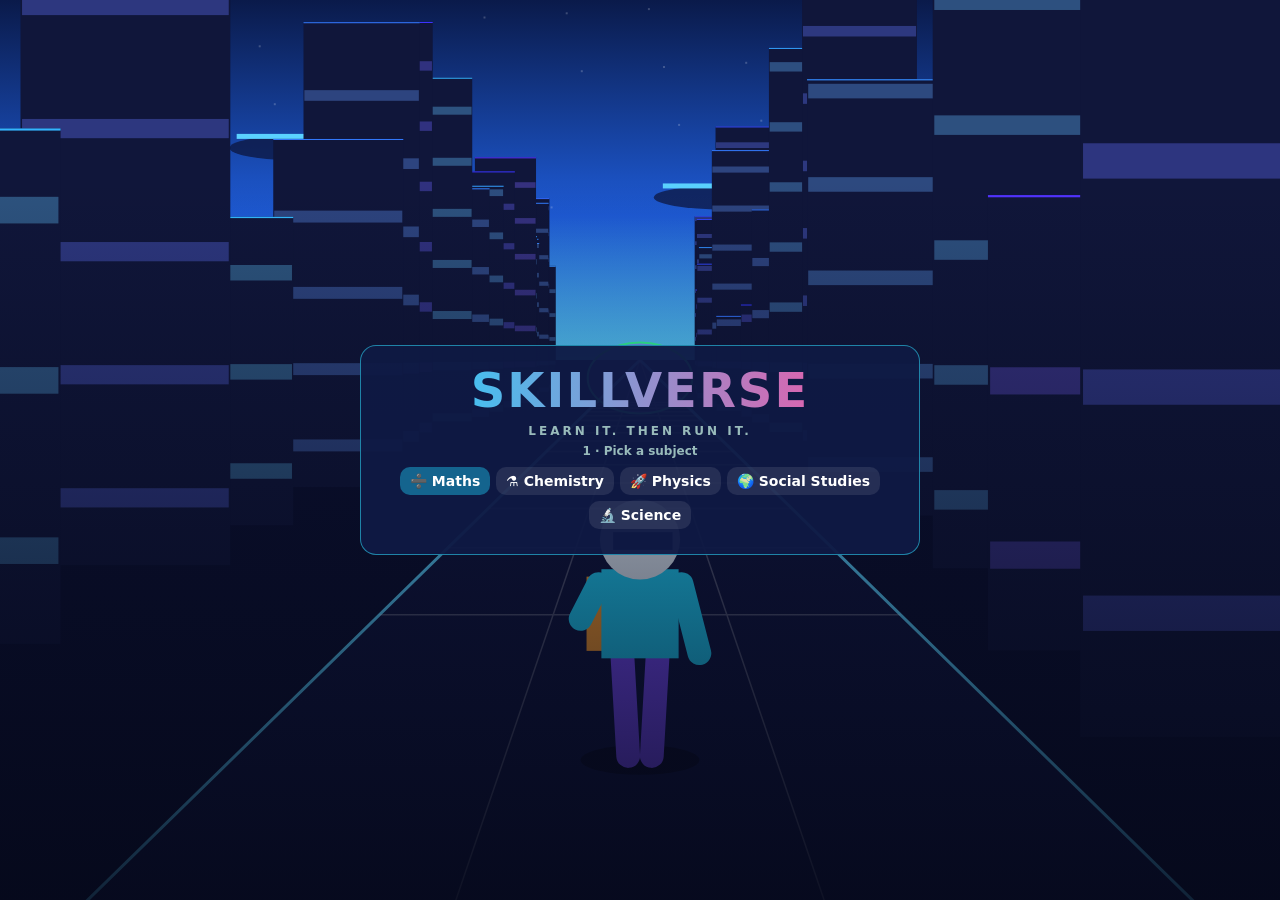
<file: skillverse2-single-file.html>
<!DOCTYPE html><html lang="en"><head><meta charset="utf-8"><meta name="viewport" content="width=device-width,initial-scale=1,viewport-fit=cover"><title>SKILLVERSE v2</title><style>
:root{color-scheme:dark}
body{margin:0;background:#070b1f;color:#fff;font:600 14px system-ui,sans-serif;overflow:hidden;touch-action:none;user-select:none}
#c{position:fixed;inset:0;width:100%;height:100%}
#hud{position:fixed;left:0;right:0;top:0;padding:calc(8px + env(safe-area-inset-top,0px)) 10px 0;display:none;gap:8px;align-items:center;pointer-events:none}
#hud>*{pointer-events:auto}
.bar{height:8px;background:#fff2;border-radius:5px;overflow:hidden;margin:2px 0}.bar i{display:block;height:100%;background:#3dff9a;width:0}
#ms{font-size:12px;color:#bfe9ff}#sc{font-size:20px;min-width:60px;text-align:right}
.ib,.b,.op{font:inherit;border:0;border-radius:12px;color:#fff;background:#ffffff22;padding:8px 12px;cursor:pointer;margin:3px}
.b{background:linear-gradient(#ff4fa0,#b22fff);padding:11px 20px;font-size:15px}.b.s{background:#ffffff22}.b:disabled,.op:disabled{opacity:.35}
.op{display:block;width:100%;text-align:left;font-size:15px;border:2px solid #20d6ff55}.op.sel{border-color:#ffd23f;background:#ffd23f22}
#ac{position:fixed;left:50%;transform:translateX(-50%);top:calc(60px + env(safe-area-inset-top,0px));width:min(94vw,560px);max-height:58vh;overflow:auto;box-sizing:border-box;background:#0a1840f0;border:2px solid #ffd23f;border-radius:14px;padding:10px 14px;display:none;font-size:15px}
.ht{background:#ffd23f22;border-radius:8px;padding:6px;margin:4px 0}.bad{color:#ff8aa0}
#tc{position:fixed;bottom:calc(10px + env(safe-area-inset-bottom,0px));left:0;right:0;display:none;justify-content:space-between;padding:0 12px}
#tc button{width:64px;height:64px;border-radius:50%;border:2px solid #fff5;background:#ffffff22;color:#fff;font-size:24px}
.ov{position:fixed;inset:0;display:none;align-items:center;justify-content:center;background:#050819a0}
.card{background:#0f1a44f2;border:1px solid #2de2ff88;border-radius:16px;padding:16px 18px;max-width:560px;width:calc(100% - 24px);max-height:88vh;overflow:auto;box-sizing:border-box;text-align:center}
#o-home{background:linear-gradient(transparent 20%,#050819dd)}
h1{margin:0;font-size:clamp(28px,8vw,48px);letter-spacing:2px;background:linear-gradient(90deg,#20d6ff,#ff4fa0);-webkit-background-clip:text;color:transparent}
h2{margin:4px 0 8px}p{margin:6px 0}.m{color:#9bb;font-size:12px}
input{width:100%;box-sizing:border-box;padding:10px;border-radius:10px;border:2px solid #20d6ff88;background:#0008;color:#fff;font:inherit;font-size:16px;margin:6px 0}
.w{display:inline-block;padding:6px 10px;border-radius:10px;background:#ffffff18;margin:3px;cursor:pointer}.w.on{background:#20d6ff66}
</style></head><body><canvas id="c"></canvas>
<div id="hud"><div style="flex:1;min-width:0"><div class="bar"><i id="eb"></i></div><div id="ms"></div></div><div id="sc">0</div><button class="ib" id="bm">🔊</button><button class="ib" id="bp">⏸</button></div>
<div id="ac"></div><div id="tc"><button data-a="l">◀</button><button data-a="s">⤓</button><button data-a="j">⤒</button><button data-a="r">▶</button></div>
<div class="ov" id="o-home"><div class="card"><h1>SKILLVERSE</h1><p class="m" style="letter-spacing:3px">LEARN IT. THEN RUN IT.</p><p class="m">1 · Pick a subject</p><div id="sj"></div><div id="cs" style="display:none"><p class="m">2 · Which concept are you stuck on?</p><input id="ci" placeholder="e.g. Pythagoras, photosynthesis, speed…"><div id="cl"></div><button class="b" onclick="go()">📖 Learn it</button></div><p id="hm" class="m"></p></div></div>
<div class="ov" id="o-learn" style="background:#070b1ff5"><div class="card" style="max-width:680px"><h2 id="lt"></h2><canvas id="lc" width="640" height="300" style="width:100%;height:auto;border-radius:12px"></canvas><p id="lcap" style="min-height:48px;font-size:16px"></p><div><button class="ib" onclick="ln(-1)">◀ Back</button><button class="ib" id="lp" onclick="LS.p=!LS.p;$('lp').textContent=LS.p?'⏸':'▶'">⏸</button><button class="ib" onclick="ln(1)">Next ▶</button><button class="ib" onclick="spk()">🔊 Read aloud</button></div><p class="m" id="ld"></p><button class="b" id="lcb" onclick="startQuiz()" disabled>✔ I understand — Complete</button><button class="b s" onclick="toHome()">Back</button></div></div>
<div class="ov" id="o-res"><div class="card" id="rs"></div></div>
<div class="ov" id="o-pause"><div class="card"><h2>Paused</h2><button class="b" onclick="resume()">Resume</button><button class="b s" onclick="tmute()">Sound on/off</button><button class="b s" onclick="toHome()">Quit</button></div></div>
<script>
const $=i=>document.getElementById(i),cv=$('c'),g=cv.getContext('2d'),lc=$('lc'),lg=lc.getContext('2d');
let W,H,hy,gb,LW,U,cam=1,T=0,PT=0,st='home',R,shake=0,sub=0,cid=-1,cur,LS={i:0,t:0,p:1,s:0,n:-1};
function rs(){const d=Math.min(devicePixelRatio||1,2);W=innerWidth;H=innerHeight;cv.width=W*d;cv.height=H*d;g.setTransform(d,0,0,d,0,0);hy=H*.4;gb=H*.84;LW=Math.min(W*.24,H*.3);U=LW*.55}
addEventListener('resize',rs);rs();
let S={prog:{},req:[],mute:0};try{Object.assign(S,JSON.parse(localStorage.getItem('sv2')||'{}'))}catch(e){}
const save=()=>{try{localStorage.setItem('sv2',JSON.stringify(S))}catch(e){}};
let ac;function snd(f,d=.1,t='square',v=.04,f2){if(S.mute)return;try{ac=ac||new AudioContext();const n=ac.currentTime,o=ac.createOscillator(),a=ac.createGain();o.type=t;o.frequency.setValueAtTime(f,n);if(f2)o.frequency.exponentialRampToValueAtTime(f2,n+d);a.gain.setValueAtTime(v,n);a.gain.exponentialRampToValueAtTime(.001,n+d);o.connect(a);a.connect(ac.destination);o.start();o.stop(n+d)}catch(e){}}
const shuf=a=>a.map(x=>[Math.random(),x]).sort((a,b)=>a[0]-b[0]).map(x=>x[1]);
const SUB=[['➗','Maths'],['⚗️','Chemistry'],['🚀','Physics'],['🌍','Social Studies'],['🔬','Science']],
PAL=[['#0a1a4a','#1e5bd6','#5ad2ff',200],['#0a2a1a','#1f8f4a','#c6ff5a',110],['#2a0a0a','#a8321f','#ffb03a',20],['#2a1a05','#b07a1f','#5affd0',40],['#07260f','#2d9a3a','#9bff7a',130]];
const C=[
{id:'pyth',s:0,n:'Pythagoras Theorem',kw:'pythag,triangle,hypotenuse,right angle',sc:[['tri','A right triangle has one 90° corner. The longest side, facing that corner, is the hypotenuse (c).',0],['tri','Build a square on each side. The two small squares (9 + 16) exactly fill the big one (25)!',1],['eq','The two smaller squares add up to the big square.',['a² + b² = c²','3² + 4² = 9 + 16 = 25','c = √25 = 5']],['eq','To find a missing leg, subtract instead.',['a² = c² − b²','5² − 3² = 25 − 9 = 16','a = 4']]],
q:[['Which side is the hypotenuse?',['The side opposite the right angle','The shortest side','Any side you like'],0,'It is the longest side of the triangle.','Find the 90° corner. The hypotenuse faces it.'],
['Legs are 3 and 4. Hypotenuse?',['5','7','12'],0,'Use a² + b² = c².','9 + 16 = 25. What is √25?'],
['Legs are 6 and 8. Hypotenuse?',['14','10','100'],1,'Work out 36 + 64 first.','The total is 100, but that is c². Take the square root.'],
['Hypotenuse 13, one leg 5. Other leg?',['8','18','12'],2,'Use a² = c² − b².','169 − 25 = 144. What is √144?'],
['Which set makes a right triangle?',['2, 3, 4','4, 5, 7','5, 12, 13'],2,'Test a² + b² = c² with the biggest number as c.','25 + 144 = 169 = 13².']]},
{id:'acid',s:1,n:'Acids, Bases & pH',kw:'acid,base,ph,litmus,neutral,alkali',sc:[['bar','The pH scale: below 7 is acid, 7 is neutral, above 7 is base.',[['Lemon',2,'#ff5a5a'],['Vinegar',3,'#ff8a4a'],['Water',7,'#4aff8a'],['Baking soda',9,'#4ac8ff'],['Soap',10,'#6a7aff'],['Bleach',13,'#b04aff']]],['flow','When an acid meets a base they cancel each other out: neutralisation.',['Acid','+ Base','Salt + Water']],['eq','Litmus paper is a quick test.',['Acid → turns RED','Base → turns BLUE','Water → no change']],['eq','Each pH step is a 10× change.',['pH 3 is 10× more acidic than pH 4','Lower pH = stronger acid']]],
q:[['A liquid has pH 2. It is…',['A strong acid','Neutral','A strong base'],0,'Below 7 means acid.','The lower the number, the stronger the acid.'],
['Which is neutral (pH 7)?',['Lemon juice','Pure water','Soap'],1,'Neutral means neither acid nor base.','Which one is not sour or slippery?'],
['Litmus turns RED in…',['A base','Water','An acid'],2,'Remember: acid → red.','Blue litmus + acid = red.'],
['Acid + base makes…',['Salt + water','Only gas','A metal'],0,'This is called neutralisation.','Antacid tablets cure acidity this way. The products are harmless.'],
['Which is more acidic?',['pH 4','pH 3','Both same'],1,'Lower pH = more acidic.','3 is lower than 4.']]},
{id:'spd',s:2,n:'Speed, Distance & Time',kw:'speed,velocity,distance,time,motion',sc:[['move','Speed tells us how much distance something covers in a given time.',0],['eq','The speed formula:',['speed = distance ÷ time','120 km ÷ 2 h = 60 km/h']],['eq','Rearrange it to find distance:',['distance = speed × time','60 km/h × 3 h = 180 km']],['eq','Or to find time:',['time = distance ÷ speed','150 km ÷ 50 km/h = 3 h']]],
q:[['Which is the speed formula?',['distance × time','distance ÷ time','time ÷ distance'],1,'Speed = how far per unit of time.','"Per" means divide.'],
['120 km in 2 h. Speed?',['240 km/h','60 km/h','122 km/h'],1,'Divide distance by time.','120 ÷ 2 = ?'],
['60 km/h for 3 h. Distance?',['180 km','20 km','63 km'],0,'distance = speed × time.','60 × 3 = ?'],
['150 km at 50 km/h. Time?',['7500 h','100 h','3 h'],2,'time = distance ÷ speed.','150 ÷ 50 = ?'],
['Which is faster?',['100 km in 4 h','90 km in 2 h','They are equal'],1,'Work out each speed.','25 km/h versus 45 km/h.']]},
{id:'gov',s:3,n:'Three Branches of Government',kw:'government,democracy,branches,legislature,judiciary,executive,constitution',sc:[['flow','In a democracy, power is shared between three branches.',['Citizens vote','Legislature','Executive','Judiciary']],['eq','Each branch has its own job:',['Legislature → makes laws','Executive → carries out laws','Judiciary → checks laws']],['eq','Who is who?',['Parliament = Legislature','PM / President + ministers = Executive','Courts = Judiciary']],['flow','Check and balance: no group has all the power.',['Law passed','Government enforces','Court checks fairness']]],
q:[['Who makes laws?',['Judiciary','Legislature','Executive'],1,'Think of Parliament.','Parliament is the Legislature.'],
['Who carries out laws?',['Executive','Legislature','Only citizens'],0,'The government that runs the country.','Ministers and the PM / President.'],
['Courts belong to…',['Executive','Legislature','Judiciary'],2,'Courts judge disputes.','Judges = Judiciary.'],
['Why separate the powers?',['To stop one group having all power','To make laws slower','To cancel elections'],0,'Think about fairness.','If one group held every power, it could misuse it.'],
['A court rules a law is unfair. Which branch acted?',['Legislature','Executive','Judiciary'],2,'Who checks laws?','The court is part of this branch.']]},
{id:'photo',s:4,n:'Photosynthesis',kw:'photosynthesis,plant,chlorophyll,leaf,sunlight,glucose',sc:[['flow','Plants make their own food using light from the Sun.',['Sunlight ☀','Leaf (chlorophyll)','Glucose + Oxygen']],['eq','The recipe:',['CO₂ + H₂O + light','→ glucose + O₂']],['eq','Where it happens:',['Chlorophyll absorbs light','It sits in chloroplasts','Stomata let gases in and out']],['flow','Why it matters for all life:',['Plants make food','Animals eat plants','We breathe the oxygen']]],
q:[['Plants make food using…',['Sunlight, water, CO₂','Sand and air only','Oxygen and sugar'],0,'Three ingredients are needed.','Light + water + a gas from air.'],
['Which gas is released?',['Carbon dioxide','Oxygen','Nitrogen'],1,'We breathe it in.','It is O₂.'],
['The green pigment is…',['Melanin','Haemoglobin','Chlorophyll'],2,'Its name starts with "chloro".','It makes leaves green.'],
['It happens in…',['Roots','Chloroplasts in leaves','Seeds only'],1,'Where is chlorophyll found?','Look inside the leaf cells.'],
['A plant kept in the dark for days will…',['Make more food','Make more oxygen','Struggle to make glucose'],2,'What is missing?','No light means the recipe cannot run.']]}];
const wr=(s)=>{const a=s.split(' ');if(a.length<2)return[s];let b=0,bd=99;for(let i=1;i<a.length;i++){const d=Math.abs(a.slice(0,i).join(' ').length-a.slice(i).join(' ').length);if(d<bd){bd=d;b=i}}return[a.slice(0,b).join(' '),a.slice(b).join(' ')]};
function ls(sc,t){const w=640,h=300,c=lg,k=sc[0],d=sc[2];const gr=c.createLinearGradient(0,0,0,h);gr.addColorStop(0,'#0c1a4a');gr.addColorStop(1,'#1d1060');c.fillStyle=gr;c.fillRect(0,0,w,h);c.textAlign='center';
if(k=='eq')d.forEach((l,i)=>{const a=Math.max(0,Math.min(1,t-i*1.2));c.globalAlpha=a;c.fillStyle=i==d.length-1?'#ffd23f':'#fff';c.font='bold 27px system-ui';c.fillText(l,w/2,80+i*62+(1-a)*25,w-30)});
else if(k=='flow'){const n=d.length,bw=w/n;d.forEach((l,i)=>{const x=bw*(i+.5),a=Math.max(0,Math.min(1,t-i*1.1));c.globalAlpha=a;c.fillStyle='#20d6ff33';c.fillRect(x-bw*.44,100,bw*.88,100);c.strokeStyle='#20d6ff';c.strokeRect(x-bw*.44,100,bw*.88,100);c.fillStyle='#fff';c.font='bold '+(n>3?15:18)+'px system-ui';wr(l).forEach((s,j)=>c.fillText(s,x,142+j*22,bw*.8))});c.globalAlpha=1;c.fillStyle='#ffd23f';for(let j=0;j<3;j++){const p=((t*.35+j/3)%1)*(w-bw);c.beginPath();c.arc(bw/2+p,150,6,0,7);c.fill()}}
else if(k=='bar'){const bw=w/d.length;d.forEach((b,i)=>{const hh=Math.min(1,Math.max(0,t-i*.3)/1.2)*b[1]/14*190;c.fillStyle=b[2];c.fillRect(i*bw+10,240-hh,bw-20,hh);c.fillStyle='#fff';c.font='13px system-ui';c.fillText(b[0],i*bw+bw/2,262);c.fillText('pH '+b[1],i*bw+bw/2,236-hh)})}
else if(k=='tri'){const u=21,x0=w/2-50,y0=215;c.lineWidth=3;c.strokeStyle='#fff';const P=(x,y)=>[x0+x*u,y0+y*u];const sq=(pts,col,tx,ty,tt)=>{if(d){c.fillStyle=col;c.globalAlpha=Math.min(1,t/2)*.6;c.beginPath();pts.forEach((p,i)=>i?c.lineTo(...p):c.moveTo(...p));c.fill();c.globalAlpha=1;c.fillStyle='#fff';c.font='bold 18px system-ui';c.fillText(tt,tx,ty)}};
sq([P(0,0),P(4,0),P(4,4),P(0,4)].map((p,i)=>p),'#4aff8a',...P(2,2),'b² = 16');sq([P(0,0),P(-3,0),P(-3,-3),P(0,-3)],'#ff8a4a',...P(-1.5,-1.5),'a² = 9');sq([P(4,0),P(0,-3),P(3,-7),P(7,-4)],'#b04aff',...P(3.5,-3.5),'c² = 25');
c.strokeStyle='#fff';c.beginPath();c.moveTo(...P(0,0));c.lineTo(...P(4,0));c.lineTo(...P(0,-3));c.closePath();c.stroke();c.strokeRect(...P(0,-.7),.7*u,.7*u);c.fillStyle='#ffd23f';c.font='bold 16px system-ui';c.fillText('b=4',...P(2,.7));c.fillText('a=3',...P(-.7,-1.5));c.fillText('c=5',...P(2.4,-2.1))}
else if(k=='move'){c.strokeStyle='#fff';c.beginPath();c.moveTo(0,200);c.lineTo(w,200);c.stroke();c.fillStyle='#fff';c.font='14px system-ui';for(let i=0;i<=6;i++){c.fillRect(i*100+20,200,2,10);c.fillText(i*20+' km',i*100+20,228)}const x=20+(t%6)*100;c.fillStyle='#ff4fa0';c.fillRect(x-30,165,60,28);c.fillStyle='#6ff';c.fillRect(x+8,170,16,10);c.fillStyle='#000';c.beginPath();c.arc(x-16,195,7,0,7);c.arc(x+16,195,7,0,7);c.fill();c.fillStyle='#ffd23f';c.font='bold 26px system-ui';c.fillText('time: '+(t%6*.5).toFixed(1)+' h   distance: '+Math.round(t%6*20)+' km',w/2,80);c.fillText('speed = 40 km/h',w/2,120)}c.globalAlpha=1}
function setL(){const cn=C[cid],n=cn.sc.length;LS.t=0;$('lcap').textContent=cn.sc[LS.i][1];$('ld').textContent=`Scene ${LS.i+1} of ${n}`;LS.s=Math.max(LS.s,LS.i);$('lcb').disabled=LS.s<n-1}
function ln(d){LS.i=Math.max(0,Math.min(C[cid].sc.length-1,LS.i+d));setL()}
function spk(){try{speechSynthesis.cancel();speechSynthesis.speak(new SpeechSynthesisUtterance(C[cid].sc[LS.i][1]))}catch(e){}}
function learn(){st='learn';LS={i:0,t:0,p:1,s:0};$('lt').textContent=SUB[sub][0]+' '+C[cid].n;show('o-learn');$('hud').style.display='none';setL()}
function show(id){document.querySelectorAll('.ov').forEach(e=>e.style.display='none');if(id)$(id).style.display='flex'}
function homeUI(){$('sj').innerHTML=SUB.map((s,i)=>`<span class="w${i==sub?' on':''}" onclick="pickSub(${i})">${s[0]} ${s[1]}</span>`).join('');$('cl').innerHTML=C.map((c,i)=>c.s==sub?`<span class="w" onclick="cid=${i};learn()">${S.prog[c.id]&&S.prog[c.id].m?'✔ ':''}${c.n}</span>`:'').join('')}
function pickSub(i){sub=i;$('cs').style.display='block';$('hm').textContent='';homeUI()}
function find(v,pool){let b=-1,bs=0;pool.forEach(i=>{const c=C[i];let s=0;(c.kw+','+c.n.toLowerCase()).split(',').forEach(w=>{if(w&&(v.includes(w)||(v.length>2&&w.includes(v))))s++});if(s>bs){bs=s;b=i}});return b}
function go(){const v=$('ci').value.trim().toLowerCase();if(!v){$('hm').textContent='Type a concept or tap one above.';return}let i=find(v,C.map((c,k)=>k).filter(k=>C[k].s==sub));if(i<0)i=find(v,C.map((c,k)=>k));if(i<0){S.req.push(v);save();$('hm').textContent=`I don't have "${v}" yet in this prototype (noted as a request). Try one of the concepts listed above.`;return}cid=i;sub=C[i].s;learn()}
function toHome(){st='home';cid=-1;newRun();show('o-home');$('ac').style.display='none';$('hud').style.display='none';homeUI()}
function newRun(){R={dist:0,sp:0,en:100,sc:0,combo:0,mult:1,stars:0,cs:0,objs:[],bld:[],parts:[],pops:[],spawnZ:30,bz:0,inv:0,over:0,ct:3};if(cid>=0)for(let i=0;i<5;i++){const q=C[cid].q[i],ix=shuf([0,1,2]);R.objs.push({t:'gate',id:i,wz:130+i*130,opts:ix.map(k=>q[1][k]),ans:ix.indexOf(q[2]),dis:[0,0,0],tries:0,hints:0,hs:0,open:0,stars:0,msg:''})}R.objs.push({t:'portal',wz:745});Object.assign(pl,{l:1,lx:1,jy:0,vy:0,sl:0});cam=1;scene(0,0)}
const pl={l:1,lx:1,jy:0,vy:0,sl:0};
function scene(dt,sp){R.dist+=sp*dt;while(R.bz<R.dist+80){[-2.3,3.3].forEach(l=>R.bld.push({wz:R.bz+Math.random()*2,l:l+(l<0?-1:1)*Math.random()*.6,h:4+Math.random()*9,c:PAL[sub][3]+Math.random()*50|0}));R.bz+=3+Math.random()*3}R.bld=R.bld.filter(b=>b.wz-R.dist>-3)}
function spawnPat(z){if(R.objs.some(o=>o.t=='gate'&&z>o.wz-34&&z<o.wz+9))return;const f=Math.random()*3|0;for(let i=0;i<3;i++){if(i==f)for(let k=0;k<3;k++)R.objs.push({t:'orb',l:i,wz:z+k*1.7,h:Math.random()<.3?1.1:0});else{const t=['block','bar','over',0,'bar'][Math.random()*5|0];if(t)R.objs.push({t,l:i,wz:z})}}}
function burst(x,y,c,n=12){for(let i=0;i<n;i++)R.parts.push({x,y,vx:(Math.random()-.5)*300,vy:-Math.random()*250,life:.7,c})}
function pop(t,c='#fff'){R.pops.push({x:X(pl.lx,1),y:gb-U*2.2,t,c,life:1})}
function hurt(){R.combo=0;R.mult=1;R.inv=1.2;shake=.3;R.en-=20;snd(120,.3,'sawtooth',.08,40);burst(X(pl.lx,1),gb-U,'#ff4a4a',16);if(R.en<=0){R.en=100;pop('Recharged!','#3dff9a')}}
function upd(dt){const g0=R.objs.find(o=>o.t=='gate'&&!o.open),d0=g0?g0.wz-R.dist:99;let tg=13+Math.min(4,R.dist/150);if(d0<32)tg=Math.min(tg,Math.max(2,(d0-6)*1.2));
if(g0&&d0<=7.5){R.sp=0;ask(g0);return}R.sp+=(tg-R.sp)*Math.min(1,dt*4);scene(dt,R.sp);
pl.lx+=(pl.l-pl.lx)*Math.min(1,dt*14);if(pl.jy>0||pl.vy>0){pl.vy-=24*dt;pl.jy+=pl.vy*dt;if(pl.jy<=0)pl.jy=pl.vy=0}if(pl.sl>0)pl.sl-=dt;R.inv-=dt;
while(R.spawnZ<R.dist+75){spawnPat(R.spawnZ);R.spawnZ+=Math.max(9,15-R.dist/80)}
for(const o of R.objs){const d=o.wz-R.dist;if(o.t=='gate'||o.t=='portal'||o.dead||d>.6||d<-.6||Math.abs(pl.lx-o.l)>.55)continue;
if(o.t=='orb'){if(Math.abs(pl.jy-o.h)<.9){o.dead=1;R.combo++;R.mult=1+Math.min(3,R.combo/6|0);R.sc+=10*R.mult;snd(700+R.combo*20,.08,'sine');burst(X(o.l,1),gb-U*(o.h+.7),'#ffd23f',6)}}
else if(R.inv<=0&&(o.t=='block'||(o.t=='bar'&&pl.jy<.55)||(o.t=='over'&&pl.sl<=0))){o.dead=1;hurt()}}
R.objs=R.objs.filter(o=>o.wz-R.dist>-3);if(R.dist>=745&&!R.objs.some(o=>o.t=='gate'&&!o.open))finish()}
function ask(o){cur=o;st='ask';pl.lx=pl.l;$('ac').style.display='block';$('tc').style.display='none';renderAsk()}
const Q=o=>C[cid].q[o.id];
function renderAsk(){const o=cur,q=Q(o);$('ac').innerHTML=`<div class="m">Question ${o.id+1}/5 · no time limit, take your time · pick a lane then lock in (Enter)</div><p><b>${q[0]}</b></p>`+o.opts.map((t,i)=>`<button class="op${i==pl.l?' sel':''}" ${o.dis[i]?'disabled':''} onclick="pick(${i})">${'ABC'[i]}) ${t}</button>`).join('')+(o.hs>0?`<p class="ht">💡 ${q[3]}</p>`:'')+(o.hs>1?`<p class="ht">💡 ${q[4]}</p>`:'')+(o.msg?`<p class="bad">${o.msg}</p>`:'')+`<button class="b s" onclick="hint()" ${o.hs>=2?'disabled':''}>💡 Hint (${o.hs}/2)</button><button class="b" onclick="lock()">🔒 Lock in answer</button>`}
function pick(i){if(st!='ask'||cur.dis[i])return;pl.l=i;snd(300,.05);renderAsk()}
function hint(){const o=cur;if(st!='ask'||o.hs>=2)return;o.hs++;o.hints++;if(o.hs==2){const w=[0,1,2].filter(i=>i!=o.ans&&!o.dis[i]);if(w.length>1)o.dis[w[0]]=1;if(o.dis[pl.l])pl.l=o.ans==0?1:0}snd(600,.15,'triangle');renderAsk()}
function lock(){const o=cur;if(st!='ask'||o.dis[pl.l])return;o.tries++;if(pl.l==o.ans){o.open=1;o.stars=o.tries==1&&!o.hints?3:o.tries<=2?2:1;R.stars+=o.stars;R.sc+=o.stars*100;burst(X(pl.l,.55),gb-U*2,'#3dff9a',30);snd(500,.4,'sine',.07,1200);pop('Correct! '+'⭐'.repeat(o.stars),'#3dff9a');$('ac').style.display='none';if('ontouchstart' in window)$('tc').style.display='flex';st='play';R.inv=1}
else{o.dis[pl.l]=1;shake=.2;snd(150,.25,'sawtooth',.06,80);o.msg='Not quite. That gate stays locked. Try another answer or use a hint.';if(o.tries>=2&&o.hs<1){o.hs=1;o.hints++}const f=[0,1,2].find(i=>!o.dis[i]);if(f!=null)pl.l=f;renderAsk()}}
function finish(){if(R.over)return;R.over=1;const G=R.objs.length?[]:[];st='end';const gs=GL,tot=R.stars,m=tot>=10,c=C[cid],p=S.prog[c.id]||{b:0,a:0,m:0};p.b=Math.max(p.b,tot);p.a++;p.m=p.m||m;S.prog[c.id]=p;save();
$('rs').innerHTML=`<h2>${m?'🌀 Concept cleared!':'🔒 Almost there'}</h2><p>${c.n}: <b>${tot}/15 ⭐</b> (clear it with 10+)</p>`+gs.map((o,i)=>`<p class="m">Q${i+1}: ${'⭐'.repeat(o.stars)} · ${o.tries} ${o.tries==1?'try':'tries'} · ${o.hints} hints</p>`).join('')+`<p>${m?'You understood it and proved it in the runner!':'Review the concept, then run again. Your attempt is saved.'}</p><button class="b" onclick="startQuiz()">↻ Run again</button><button class="b s" onclick="learn()">📖 Review concept</button><button class="b s" onclick="toHome()">New concept</button>`;setTimeout(()=>{if(st=='end')show('o-res')},900)}
let GL=[];
function startQuiz(){show();newRun();GL=R.objs.filter(o=>o.t=='gate');st='port';PT=0;$('hud').style.display='flex';if('ontouchstart' in window)$('tc').style.display='flex';snd(200,1,'sine',.06,900);try{speechSynthesis.cancel()}catch(e){}}
function resume(){if(st=='pause'){show();st='play'}}
function pauseG(){if(st=='play'){st='pause';show('o-pause')}else if(st=='pause')resume()}
function tmute(){S.mute=!S.mute;save();$('bm').textContent=S.mute?'🔇':'🔊'}
$('bm').onclick=tmute;$('bp').onclick=pauseG;$('bm').textContent=S.mute?'🔇':'🔊';
const mv=d=>{if(st=='play')pl.l=Math.max(0,Math.min(2,pl.l+d)),snd(300,.05);else if(st=='ask'){let n=pl.l+d;while(n>=0&&n<3&&cur.dis[n])n+=d;if(n>=0&&n<3){pl.l=n;renderAsk()}}},jmp=()=>{if(st=='play'&&pl.jy==0&&pl.vy==0){pl.vy=8;pl.sl=0;snd(300,.2,'square',.04,700)}},sld=()=>{if(st=='play'){pl.sl=.6;if(pl.jy>0)pl.vy=-12;snd(200,.2,'sawtooth',.03,90)}};
addEventListener('keydown',e=>{if(e.target.tagName=='INPUT'){if(e.key=='Enter')go();return}const k=e.key;if(['ArrowLeft','ArrowRight','ArrowUp','ArrowDown',' '].includes(k))e.preventDefault();if(k=='ArrowLeft'||k=='a'||k=='A')mv(-1);else if(k=='ArrowRight'||k=='d'||k=='D')mv(1);else if(k==' '||k=='ArrowUp'||k=='w')jmp();else if(k=='ArrowDown'||k=='s'||k=='S')sld();else if(k=='Enter')lock();else if('123'.includes(k)&&k)pick(+k-1);else if(k=='Escape')pauseG()});
let sx,sy;cv.addEventListener('pointerdown',e=>{sx=e.clientX;sy=e.clientY});cv.addEventListener('pointerup',e=>{const dx=e.clientX-sx,dy=e.clientY-sy;if(Math.max(Math.abs(dx),Math.abs(dy))<30)return;Math.abs(dx)>Math.abs(dy)?mv(dx>0?1:-1):dy<0?jmp():sld()});
document.querySelectorAll('#tc button').forEach(b=>b.onpointerdown=e=>{e.preventDefault();({l:()=>mv(-1),r:()=>mv(1),j:jmp,s:sld})[b.dataset.a]()});
document.addEventListener('visibilitychange',()=>{if(document.hidden)pauseG()});
const X=(l,s)=>W/2+(l-1-(cam-1)*.5)*LW*s,gy=s=>hy+(gb-hy)*s,SC=d=>1/(1+d/9);
function box(l,s,w,h0,h1,c){const x=X(l,s),pw=w*LW*s,y0=gy(s)-h0*U*s,y1=gy(s)-h1*U*s;g.fillStyle=c+'cc';g.fillRect(x-pw/2,y1,pw,y0-y1);g.strokeStyle=c;g.lineWidth=Math.max(1,3*s);g.strokeRect(x-pw/2,y1,pw,y0-y1)}
function portal(s){const x=X(1,s),y=gy(s)-1.6*U*s,rx=1.7*LW*s,ry=2.1*U*s;g.fillStyle='#b22fff44';g.beginPath();g.ellipse(x,y,rx,ry,0,0,7);g.fill();g.lineWidth=Math.max(2,8*s);g.strokeStyle=`hsl(${(T*120)%360},100%,60%)`;g.beginPath();g.ellipse(x,y,rx,ry,0,0,7);g.stroke()}
function draw(){if(st=='learn')return;if(st=='port'){g.fillStyle='#050818';g.fillRect(0,0,W,H);for(let i=0;i<14;i++){const r=((PT*.6+i/14)%1)*Math.hypot(W,H);g.strokeStyle=`hsl(${PAL[sub][3]+i*18+T*90},100%,${40+r/Math.hypot(W,H)*30}%)`;g.lineWidth=6;g.beginPath();g.ellipse(W/2,H/2,r,r*.8,T,0,7);g.stroke()}g.fillStyle='#fff';g.font='bold 26px system-ui';g.textAlign='center';g.fillText('Entering the Quiz Portal…',W/2,H/2);return}
const sh=shake>0?(Math.random()-.5)*10:0,P=PAL[sub];g.save();g.translate(sh,sh);
let gr=g.createLinearGradient(0,0,0,hy);gr.addColorStop(0,P[0]);gr.addColorStop(.6,P[1]);gr.addColorStop(1,P[2]);g.fillStyle=gr;g.fillRect(-10,-10,W+20,hy+10);
g.fillStyle='#fff3';for(let i=0;i<40;i++)g.fillRect((i*97.3-cam*3)%W,(i*53.7)%(hy*.7),2,2);g.fillStyle='#ffffffaa';g.beginPath();g.arc(W*.75-cam*6,hy*.35,hy*.12,0,7);g.fill();
for(let i=0;i<4;i++){const x=((i*W*.33+T*(6+i*3))%(W*1.2))-W*.1-cam*8*(i%2+1),y=hy*(.25+i*.15)+Math.sin(T+i)*5;g.fillStyle='#0b1030aa';g.beginPath();g.ellipse(x,y,50+i*10,12,0,0,7);g.fill();g.fillStyle=P[2];g.fillRect(x-45-i*8,y-14,90+i*16,5)}
g.fillStyle='#0b1030';g.fillRect(-10,hy,W+20,H);
for(const b of R.bld.slice().reverse()){const d=b.wz-R.dist;if(d<-2)continue;const s=SC(d),x1=X(b.l-.75,s),x2=X(b.l+.75,s),yb=gy(s),yt=yb-b.h*U*s;g.fillStyle='#10163a';g.fillRect(x1,yt,x2-x1,yb-yt);g.fillStyle=`hsl(${b.c},100%,60%)`;g.fillRect(x1,yt,x2-x1,Math.max(1,3*s));for(let k=1;k<b.h;k+=1.6){g.fillStyle=`hsla(${b.c},100%,70%,.35)`;g.fillRect(x1+3*s,yb-k*U*s,(x2-x1)-6*s,Math.max(1,U*.25*s))}}
g.fillStyle='#10163f';g.beginPath();g.moveTo(X(-.5,0),hy);g.lineTo(X(2.5,0),hy);g.lineTo(X(2.5,1.5),gy(1.5));g.lineTo(X(-.5,1.5),gy(1.5));g.fill();
g.strokeStyle=P[2];g.lineWidth=3;g.beginPath();g.moveTo(X(-.5,0),hy);g.lineTo(X(-.5,1.5),gy(1.5));g.moveTo(X(2.5,0),hy);g.lineTo(X(2.5,1.5),gy(1.5));g.stroke();
g.strokeStyle='#ffffff44';g.lineWidth=1.5;g.beginPath();[.5,1.5].forEach(l=>{g.moveTo(X(l,0),hy);g.lineTo(X(l,1.5),gy(1.5))});for(let k=0;k<16;k++){const d=k*5-R.dist%5;if(d<0)continue;const s=SC(d);g.moveTo(X(-.5,s),gy(s));g.lineTo(X(2.5,s),gy(s))}g.stroke();
if(st=='home')portal(SC(70));
for(const o of R.objs.slice().sort((a,b)=>b.wz-a.wz)){const d=o.wz-R.dist;if(d>80||d<-1.5||o.dead)continue;const s=SC(d);
if(o.t=='block')box(o.l,s,.9,0,1.4,'#ff4fa0');else if(o.t=='bar')box(o.l,s,.9,0,.5,'#ffa02f');else if(o.t=='over'){box(o.l,s,.9,.9,1.6,'#ffe14f');g.fillStyle='#f33';g.beginPath();g.arc(X(o.l,s),gy(s)-1.25*U*s,4*s+1,0,7);g.fill()}
else if(o.t=='orb'){const x=X(o.l,s),y=gy(s)-(o.h+.5)*U*s,r=U*.2*s;g.fillStyle='#ffd23f55';g.beginPath();g.arc(x,y,r*1.8,0,7);g.fill();g.fillStyle='#ffd23f';g.beginPath();g.arc(x,y,r,0,7);g.fill()}
else if(o.t=='portal')portal(s);
else if(o.t=='gate'){g.strokeStyle='#ffd23f';g.lineWidth=4*s+1;g.beginPath();g.moveTo(X(-.5,s),gy(s)-2.6*U*s);g.lineTo(X(2.5,s),gy(s)-2.6*U*s);g.stroke();for(let l=0;l<3;l++){const x=X(l,s),pw=LW*.9*s,ph=2.2*U*s,y=gy(s)-ph-.2*U*s,good=o.open&&l==o.ans,bad=o.dis[l],sel=st=='ask'&&o===cur&&pl.l==l;g.fillStyle=good?'#0a6a3a':bad?'#5a1020':'#0b2a55';g.fillRect(x-pw/2,y,pw,ph);g.lineWidth=sel?4:2;g.strokeStyle=sel?'#ffd23f':good?'#3dff9a':bad?'#ff4a6a':'#20d6ff';g.strokeRect(x-pw/2,y,pw,ph);g.fillStyle='#ff4fa0';g.font=`bold ${Math.max(10,34*s)}px system-ui`;g.textAlign='center';g.fillText('ABC'[l],x,y+34*s+4);g.fillStyle='#fff';g.font=`${Math.max(8,13*s)}px system-ui`;g.fillText(o.opts[l],x,y+ph*.6,pw-6)}}}
drawPl();for(const p of R.parts){g.fillStyle=p.c;g.globalAlpha=Math.max(0,p.life);g.fillRect(p.x,p.y,4,4)}g.globalAlpha=1;
g.textAlign='center';for(const p of R.pops){g.globalAlpha=Math.max(0,p.life);g.fillStyle=p.c;g.font='bold 20px system-ui';g.fillText(p.t,p.x,p.y)}g.globalAlpha=1;
if(st=='count'){g.fillStyle='#fff';g.font='bold 90px system-ui';g.fillText(Math.ceil(R.ct)||'GO!',W/2,H*.4)}g.restore()}
function drawPl(){const x=X(pl.lx,1),y=gb-pl.jy*U,m=st=='play'?'run':st=='end'?'cel':'idle',ph=T*(m=='run'?14:3);if(R.inv>0&&Math.floor(T*20)%2)g.globalAlpha=.4;
g.fillStyle='#0006';g.beginPath();g.ellipse(x,gb+4,U*.4*(1-pl.jy*.2),U*.1,0,0,7);g.fill();g.lineCap='round';
if(m=='run'&&Math.random()<.5)R.parts.push({x:x+(Math.random()-.5)*20,y:y,vx:0,vy:-20,life:.3,c:'#20d6ff'});
if(pl.sl>0&&pl.jy==0){g.fillStyle='#20d6ff';g.fillRect(x-U*.5,y-U*.5,U*.9,U*.45);g.fillStyle='#e8f4ff';g.beginPath();g.arc(x+U*.55,y-U*.3,U*.24,0,7);g.fill();g.fillStyle='#0a1840';g.fillRect(x+U*.5,y-U*.38,U*.28,U*.1)}
else{g.strokeStyle='#7a4dff';g.lineWidth=U*.16;for(const k of[-1,1]){const sw=pl.jy>0?.3:Math.sin(ph*k)*.35*(m=='idle'?.2:1);g.beginPath();g.moveTo(x+k*U*.12,y-U*.7);g.lineTo(x+k*U*.12+sw*U,y-(pl.jy>0?U*.3:0));g.stroke()}
const by=m=='idle'?Math.sin(ph)*2:m=='cel'?-Math.abs(Math.sin(T*8))*U*.4:0;g.fillStyle='#ffa02f';g.fillRect(x-U*.36,y-U*1.2+by,U*.16,U*.5);g.fillStyle='#20d6ff';g.fillRect(x-U*.26,y-U*1.25+by,U*.52,U*.6);
g.strokeStyle='#20d6ff';g.beginPath();for(const k of[-1,1]){g.moveTo(x+k*U*.28,y-U*1.15+by);g.lineTo(x+k*U*.4,y-(m=='cel'?U*1.7:U*.8+Math.sin(ph*k)*U*.2)+by)}g.stroke();
g.fillStyle='#e8f4ff';g.beginPath();g.arc(x,y-U*1.45+by,U*.27,0,7);g.fill();g.fillStyle='#0a1840';g.fillRect(x-U*.2+(m=='idle'?Math.sin(T)*3:0),y-U*1.5+by,U*.4,U*.12)}g.globalAlpha=1}
function fx(dt){shake-=dt;for(const p of R.parts){p.x+=p.vx*dt;p.y+=p.vy*dt;p.vy+=300*dt;p.life-=dt}R.parts=R.parts.filter(p=>p.life>0);for(const p of R.pops){p.y-=40*dt;p.life-=dt}R.pops=R.pops.filter(p=>p.life>0)}
function hud(){if(cid<0||st=='home')return;const n=R.objs.filter(o=>o.t=='gate'&&o.open).length;$('ms').textContent=`${C[cid].n} · Question ${Math.min(5,n+(st=='ask'?1:1))}/5 · ⭐ ${R.stars}/15 · x${R.mult}`;$('eb').style.width=R.en+'%';$('sc').textContent=R.sc}
let last=0;function loop(ts){requestAnimationFrame(loop);const dt=Math.min(.05,(ts-last)/1000||0);last=ts;T+=dt;cam+=(pl.lx-cam)*Math.min(1,dt*6);
if(st=='home')scene(dt,4);else if(st=='end')scene(dt,1);else if(st=='port'){PT+=dt;if(PT>1.8){st='count';R.ct=3}}else if(st=='count'){scene(dt,0);R.ct-=dt;if(R.ct<=0)st='play'}else if(st=='play')upd(dt);else if(st=='ask')pl.lx+=(pl.l-pl.lx)*Math.min(1,dt*10);
else if(st=='learn'){LS.t+=dt;if(LS.p&&LS.t>8&&LS.i<C[cid].sc.length-1)ln(1);ls(C[cid].sc[LS.i],LS.t)}
if(st!='pause')fx(dt);draw();hud()}
newRun();show('o-home');homeUI();requestAnimationFrame(loop);
</script></body></html>
</file>
